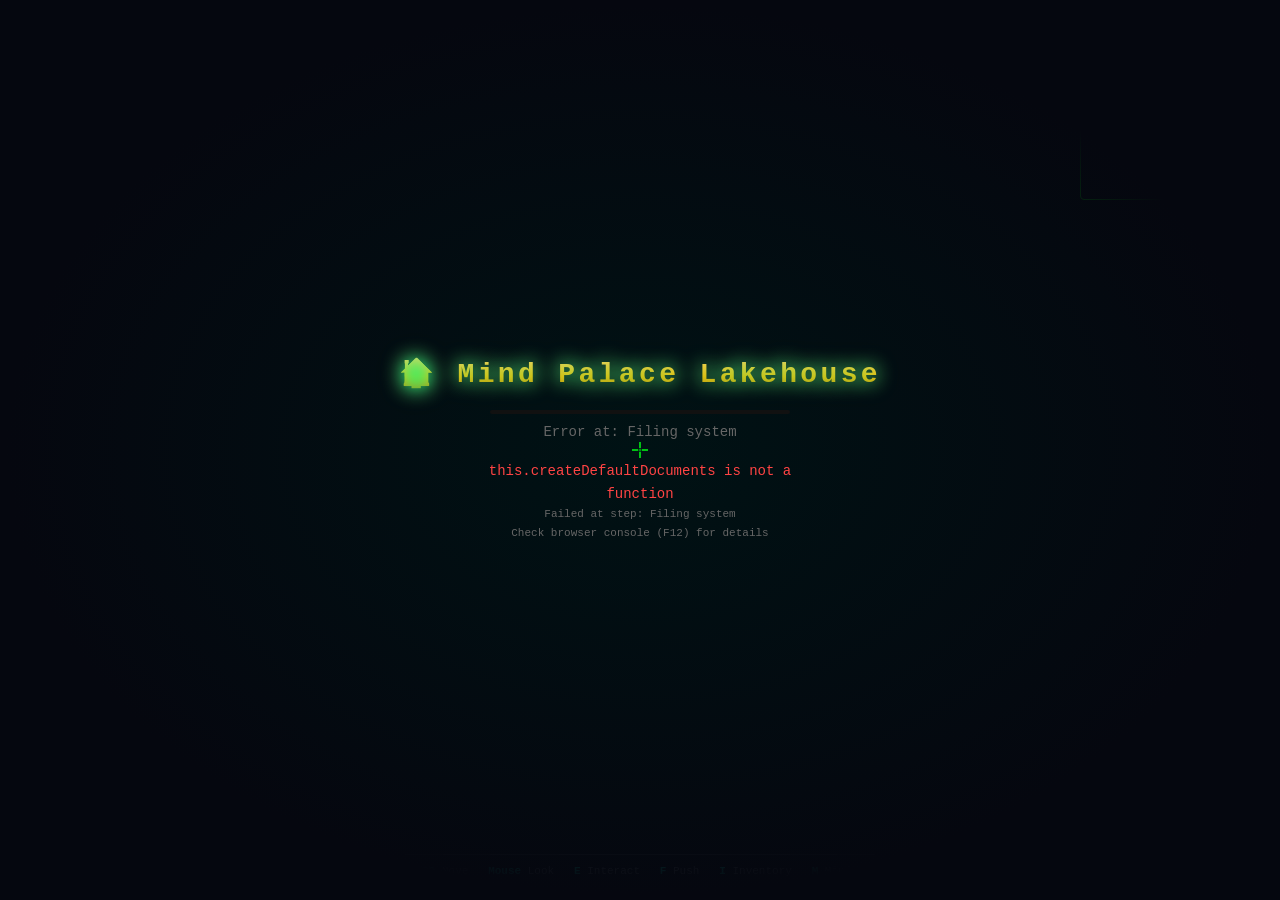
<file: index.html>
<!DOCTYPE html>
<html lang="en">
<head>
    <meta charset="UTF-8">
    <meta name="viewport" content="width=device-width, initial-scale=1.0, maximum-scale=1.0, user-scalable=no">
    <meta name="mobile-web-app-capable" content="yes">
    <meta name="apple-mobile-web-app-capable" content="yes">
    <meta name="apple-mobile-web-app-status-bar-style" content="black-translucent">
    <title>Mind Palace — Lakehouse</title>
    <link rel="stylesheet" href="css/personality.css">
    <style>
        * { margin: 0; padding: 0; box-sizing: border-box; }
        html, body { 
            width: 100%; height: 100%; overflow: hidden;
            background: #000; 
            font-family: 'Courier New', monospace;
            user-select: none;
            -webkit-user-select: none;
            -webkit-touch-callout: none;
            touch-action: none;
            position: fixed;
        }
        #gameCanvas { 
            display: block; 
            width: 100vw;
            height: 100vh;
            cursor: crosshair;
            touch-action: none;
        }
        #loading-screen {
            position: fixed; top: 0; left: 0; width: 100%; height: 100%;
            background: #000; z-index: 9999;
            display: flex; flex-direction: column;
            align-items: center; justify-content: center;
            padding: 20px;
        }
        #loading-screen h1 {
            color: #00ff80; font-size: clamp(18px, 5vw, 28px); margin-bottom: 20px;
            text-shadow: 0 0 20px #00ff80;
            text-align: center;
        }
        #loading-bar-container {
            width: min(300px, 80vw); height: 4px; background: #111;
            border-radius: 2px; overflow: hidden;
        }
        #loading-progress {
            width: 0%; height: 100%; background: #00ff00;
            transition: width 0.3s;
            box-shadow: 0 0 10px #00ff00;
        }
        #loading-text {
            color: #666; font-size: clamp(11px, 3vw, 14px); margin-top: 10px;
        }
        #loading-tips {
            color: #444; font-size: clamp(10px, 2.5vw, 12px); margin-top: 20px;
            text-align: center; max-width: 400px; line-height: 1.6;
            padding: 0 20px;
        }
        #instructions {
            position: fixed; bottom: 10px; left: 10px; right: 10px;
            color: #888; font-size: clamp(9px, 2.5vw, 11px);
            background: rgba(0,0,0,0.8); padding: 8px 12px;
            border-radius: 6px; border: 1px solid #333;
            z-index: 1000; line-height: 1.6;
            pointer-events: none;
            text-align: center;
        }
        #instructions strong { color: #00ffcc; }
        #fps-counter {
            position: fixed; top: 10px; left: 10px;
            color: #666; font-size: 10px;
            background: rgba(0,0,0,0.6); padding: 3px 6px;
            border-radius: 4px; z-index: 1000;
            pointer-events: none;
        }
        /* Mobile orientation warning */
        #orientation-warning {
            position: fixed; top: 0; left: 0; width: 100%; height: 100%;
            background: #000; z-index: 99999;
            display: none; flex-direction: column;
            align-items: center; justify-content: center;
            padding: 40px; text-align: center;
        }
        #orientation-warning .icon { font-size: 60px; margin-bottom: 20px; }
        #orientation-warning h2 { color: #00ff80; font-size: 20px; margin-bottom: 10px; }
        #orientation-warning p { color: #666; font-size: 14px; line-height: 1.6; }
        @media (orientation: portrait) and (max-width: 768px) {
            #orientation-warning { display: flex; }
        }
        @keyframes pulse {
            0%, 100% { opacity: 1; }
            50% { opacity: 0.5; }
        }
    </style>
</head>
<body>
    <div id="orientation-warning">
        <div class="icon">📱</div>
        <h2>Rotate Your Device</h2>
        <p>For the best experience, please rotate your phone to landscape mode.</p>
    </div>

    <div id="loading-screen">
        <h1>🏠 Mind Palace Lakehouse</h1>
        <div id="loading-bar-container">
            <div id="loading-progress"></div>
        </div>
        <div id="loading-text">Initializing...</div>
        <div id="loading-tips">
            Explore a multi-level lakehouse with interactive furniture,<br>
            file cabinets, movable chairs, and a complete filing system.<br><br>
            <span style="color:#555;">
                <span class="desktop-only">WASD — Move &nbsp;|&nbsp; Mouse — Look &nbsp;|&nbsp; E — Interact<br>
                F — Push &nbsp;|&nbsp; I — Inventory &nbsp;|&nbsp; M — Minimap</span>
                <span class="mobile-only">🕹 Left stick — Move &nbsp;|&nbsp; 👆 Right side — Look<br>
                E — Interact &nbsp;|&nbsp; F — Push &nbsp;|&nbsp; I — Inventory</span>
            </span>
        </div>
    </div>
    <canvas id="gameCanvas"></canvas>
    <div id="fps-counter">FPS: --</div>
    <div style="position:fixed;top:10px;right:10px;z-index:1001;pointer-events:auto;">
        <a href="index-classic.html" style="color:#666;font-size:10px;background:rgba(0,0,0,0.6);padding:4px 8px;border-radius:4px;border:1px solid #333;text-decoration:none;">Classic View</a>
    </div>
    <div id="instructions">
        <strong>WASD</strong> Move &nbsp; <strong>Mouse</strong> Look &nbsp; 
        <strong>E</strong> Interact &nbsp; <strong>F</strong> Push &nbsp; 
        <strong>I</strong> Inventory &nbsp; <strong>M</strong> Minimap
    </div>

    <!-- Engine Core -->
    <script src="src/engine/renderer.js"></script>
    <script src="src/engine/camera.js"></script>
    
    <!-- Map System -->
    <script src="src/map/map_loader.js"></script>
    
    <!-- Object System -->
    <script src="src/objects/object_system.js"></script>
    
    <!-- Physics -->
    <script src="src/physics/collision.js"></script>
    
    <!-- UI -->
    <script src="src/ui/hud.js"></script>
    <script src="src/ui/touch_controls.js"></script>
    
    <!-- Data / Filing System -->
    <script src="src/data/filing_system.js"></script>
    <script src="src/ui/gist_wall.js"></script>
    
    <!-- Main Lakehouse Entry -->
    <script src="src/engine/lakehouse.js"></script>

    <script>
        // Show/hide desktop vs mobile tips
        const isMobile = /android|iphone|ipad|ipod|blackberry|iemobile|opera mini|mobile/i.test(navigator.userAgent || navigator.vendor || window.opera);
        document.querySelectorAll('.desktop-only').forEach(el => el.style.display = isMobile ? 'none' : 'inline');
        document.querySelectorAll('.mobile-only').forEach(el => el.style.display = isMobile ? 'inline' : 'none');

        // Loading screen updates
        function updateLoading(percent, text) {
            document.getElementById('loading-progress').style.width = percent + '%';
            document.getElementById('loading-text').textContent = text;
        }

        // FPS counter
        let frameCount = 0;
        let lastFpsTime = performance.now();
        
        function updateFps() {
            frameCount++;
            const now = performance.now();
            if (now - lastFpsTime >= 1000) {
                document.getElementById('fps-counter').textContent = 
                    'FPS: ' + frameCount;
                frameCount = 0;
                lastFpsTime = now;
            }
            requestAnimationFrame(updateFps);
        }

        // Boot
        window.addEventListener('DOMContentLoaded', async () => {
            // Show step-by-step progress
            const steps = [
                { pct: 5,  text: 'Loading scripts...' },
                { pct: 10, text: 'Initializing renderer...' },
                { pct: 20, text: 'Setting up camera...' },
                { pct: 30, text: 'Loading physics...' },
                { pct: 40, text: 'Setting up HUD...' },
                { pct: 50, text: 'Loading touch controls...' },
                { pct: 60, text: 'Loading object system...' },
                { pct: 70, text: 'Loading filing system...' },
                { pct: 80, text: 'Loading gist wall...' },
                { pct: 90, text: 'Loading map data...' },
                { pct: 95, text: 'Building environment...' },
            ];
            
            let currentStep = 0;
            function showStep() {
                if (currentStep < steps.length) {
                    updateLoading(steps[currentStep].pct, steps[currentStep].text);
                    currentStep++;
                }
            }
            
            // Show first step immediately
            showStep();
            
            // Start init
            const success = await Lakehouse.init();
            
            if (success) {
                updateLoading(100, 'Ready!');
                setTimeout(() => {
                    document.getElementById('loading-screen').style.display = 'none';
                }, 500);
            } else {
                const errMsg = window.Lakehouse ? (window.Lakehouse.initError || 'Unknown error') : 'Lakehouse not loaded';
                const errStep = window.Lakehouse ? (window.Lakehouse.initStep || '') : '';
                updateLoading(0, 'Error at: ' + errStep);
                document.getElementById('loading-tips').innerHTML = 
                    '<span style="color:#ff4444;font-size:14px;">' + errMsg + '</span><br>' +
                    '<span style="color:#666;font-size:11px;">Failed at step: ' + errStep + '</span><br>' +
                    '<span style="color:#666;font-size:11px;">Check browser console (F12) for details</span>';
            }
            
            updateFps();
        });
    </script>
<a href="demo.html" style="position:fixed;bottom:10px;right:14px;color:#e2b04a;font-family:monospace;font-size:12px;text-decoration:none;opacity:.7">🏛 hosted demo</a>
</body>
</html>
</file>
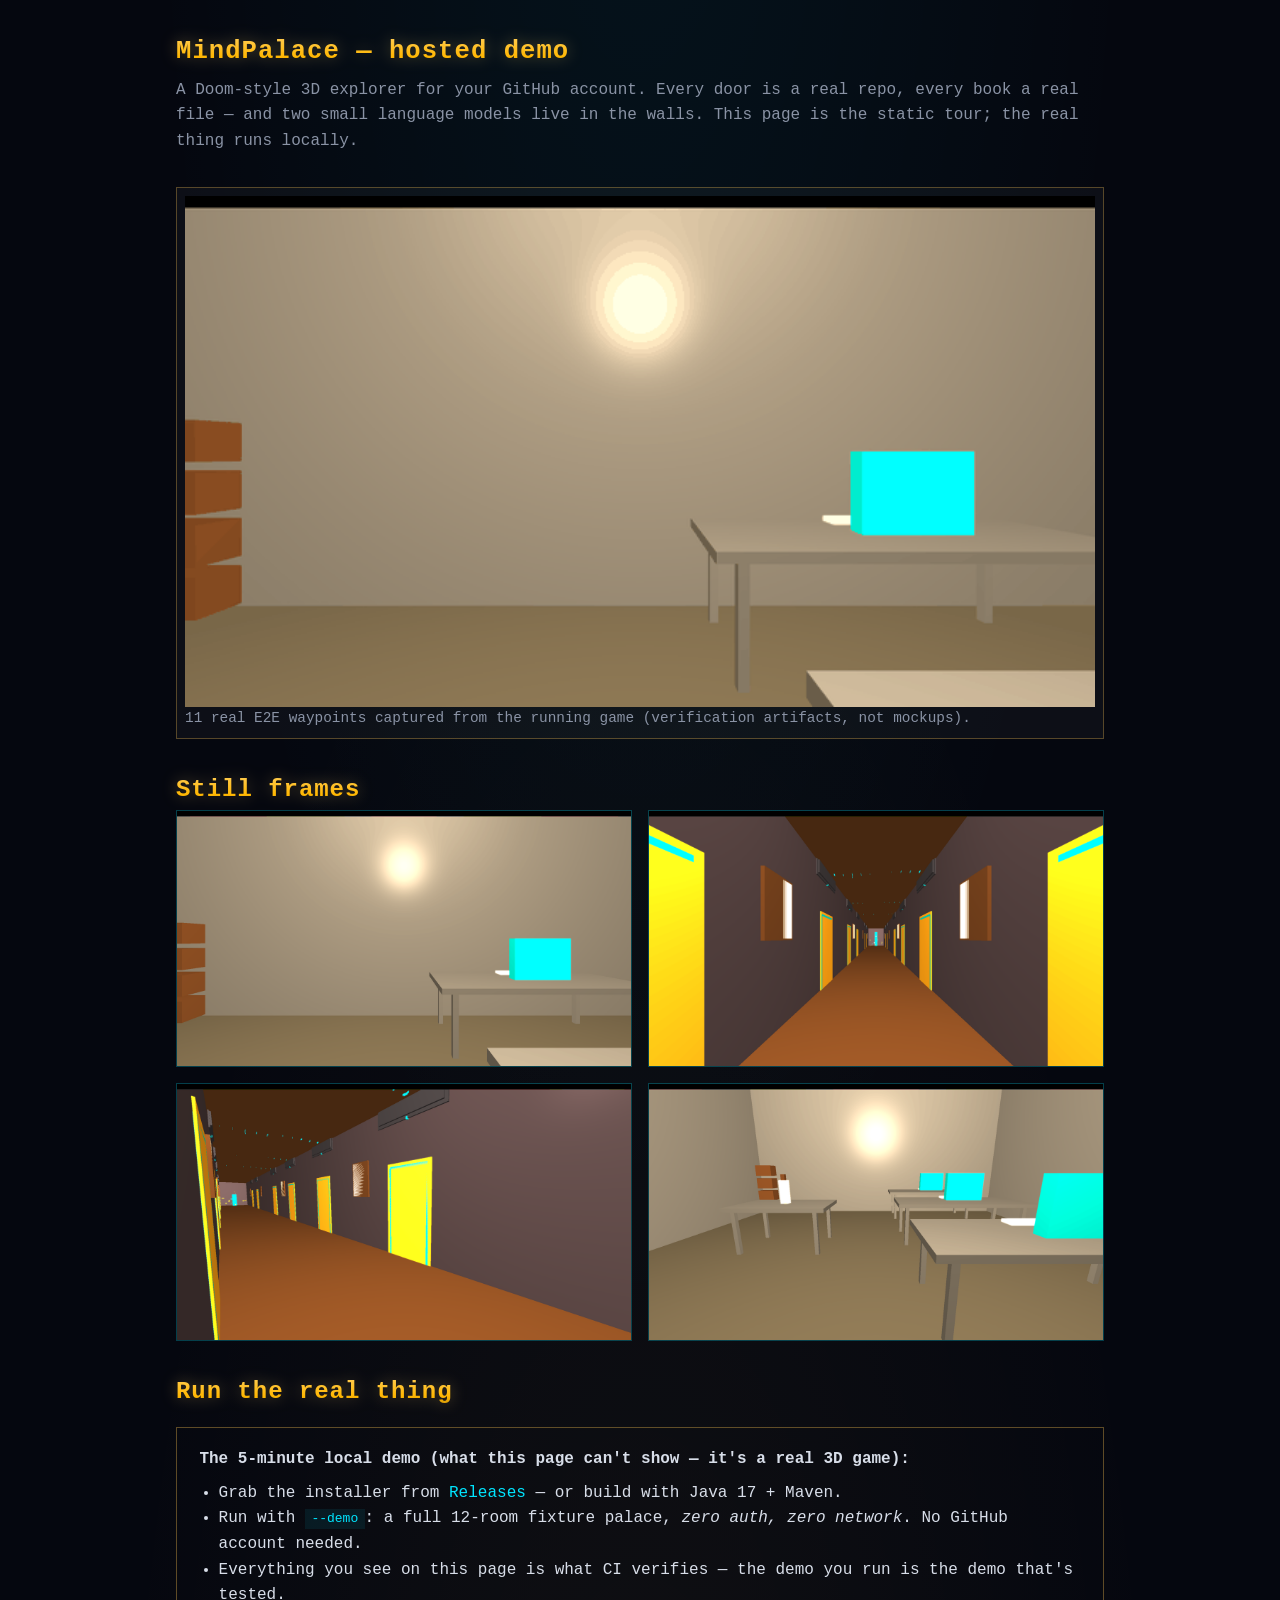
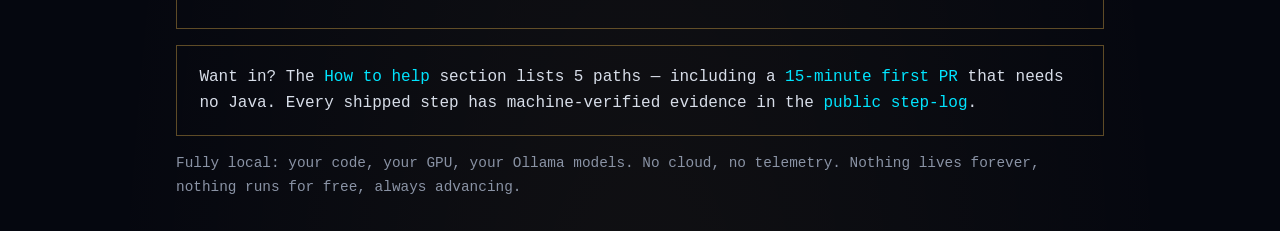
<file: demo.html>
<!DOCTYPE html>
<html lang="en">
<head>
    <meta charset="UTF-8">
    <meta name="viewport" content="width=device-width, initial-scale=1.0">
    <title>MindPalace — hosted demo tour</title>
    <link rel="stylesheet" href="css/personality.css">
    <style>
        * { margin: 0; padding: 0; box-sizing: border-box; }
        body {
            background: var(--void-night, #05070d);
            color: #d8dee9;
            font-family: 'Courier New', monospace;
            line-height: 1.6;
            padding: 2rem 1rem;
            max-width: 960px;
            margin: 0 auto;
        }
        h1, h2 { color: var(--gold, #e2b04a); letter-spacing: 0.04em; }
        h1 { font-size: 1.6rem; margin-bottom: .3rem; }
        .sub { color: #8a93a5; margin-bottom: 2rem; }
        .gif-frame {
            border: 1px solid rgba(226,176,74,.35);
            padding: .5rem;
            background: rgba(255,255,255,.03);
            margin-bottom: 2rem;
        }
        .gif-frame img { width: 100%; display: block; }
        .gallery { display: grid; grid-template-columns: 1fr 1fr; gap: 1rem; margin-bottom: 2rem; }
        .gallery img { width: 100%; border: 1px solid rgba(0,229,255,.25); display: block; }
        .cta {
            border: 1px solid rgba(226,176,74,.4);
            padding: 1.2rem 1.4rem;
            margin: 1rem 0;
        }
        .cta code { background: rgba(0,229,255,.08); padding: .15rem .4rem; color: #00e5ff; }
        .cta a { color: #00e5ff; }
        .note { color: #8a93a5; font-size: .9rem; }
        ul { margin: .5rem 0 0 1.2rem; }
        @media (max-width: 640px) { .gallery { grid-template-columns: 1fr; } }
    </style>
</head>
<body>
    <h1>MindPalace — hosted demo</h1>
    <p class="sub">A Doom-style 3D explorer for your GitHub account. Every door is a real repo, every book a real file — and two small language models live in the walls. This page is the static tour; the real thing runs locally.</p>

    <div class="gif-frame">
        <img src="screenshots/mindpalace_tour.gif"
             alt="A tour of the palace — 11 real verification waypoints from the running game"
             loading="lazy">
        <p class="note">11 real E2E waypoints captured from the running game (verification artifacts, not mockups).</p>
    </div>

    <h2>Still frames</h2>
    <div class="gallery">
        <img src="screenshots/hero.png" alt="First view — fog-lit hallway, doors as repos">
        <img src="screenshots/main_hall.png" alt="Main hall with bookcases">
        <img src="screenshots/agents.png" alt="The SLM agents walking the halls">
        <img src="screenshots/rotor_rings.png" alt="The courtyard rotor rings">
    </div>

    <h2>Run the real thing</h2>
    <div class="cta">
        <strong>The 5-minute local demo (what this page can't show — it's a real 3D game):</strong>
        <ul>
            <li>Grab the installer from <a href="https://github.com/chrisalunlloyd2-sudo/mindpalace/releases">Releases</a> — or build with Java 17 + Maven.</li>
            <li>Run with <code>--demo</code>: a full 12-room fixture palace, <em>zero auth, zero network</em>. No GitHub account needed.</li>
            <li>Everything you see on this page is what CI verifies — the demo you run is the demo that's tested.</li>
        </ul>
    </div>
    <div class="cta">
        Want in? The <a href="https://github.com/chrisalunlloyd2-sudo/mindpalace#how-to-help">How to help</a> section lists 5 paths — including a
        <a href="https://github.com/chrisalunlloyd2-sudo/mindpalace/blob/main/FIRST_PR.md">15-minute first PR</a> that needs no Java.
        Every shipped step has machine-verified evidence in the
        <a href="https://github.com/chrisalunlloyd2-sudo/mindpalace/issues/9">public step-log</a>.
    </div>

    <p class="note">Fully local: your code, your GPU, your Ollama models. No cloud, no telemetry.
    Nothing lives forever, nothing runs for free, always advancing.</p>
</body>
</html>
</file>
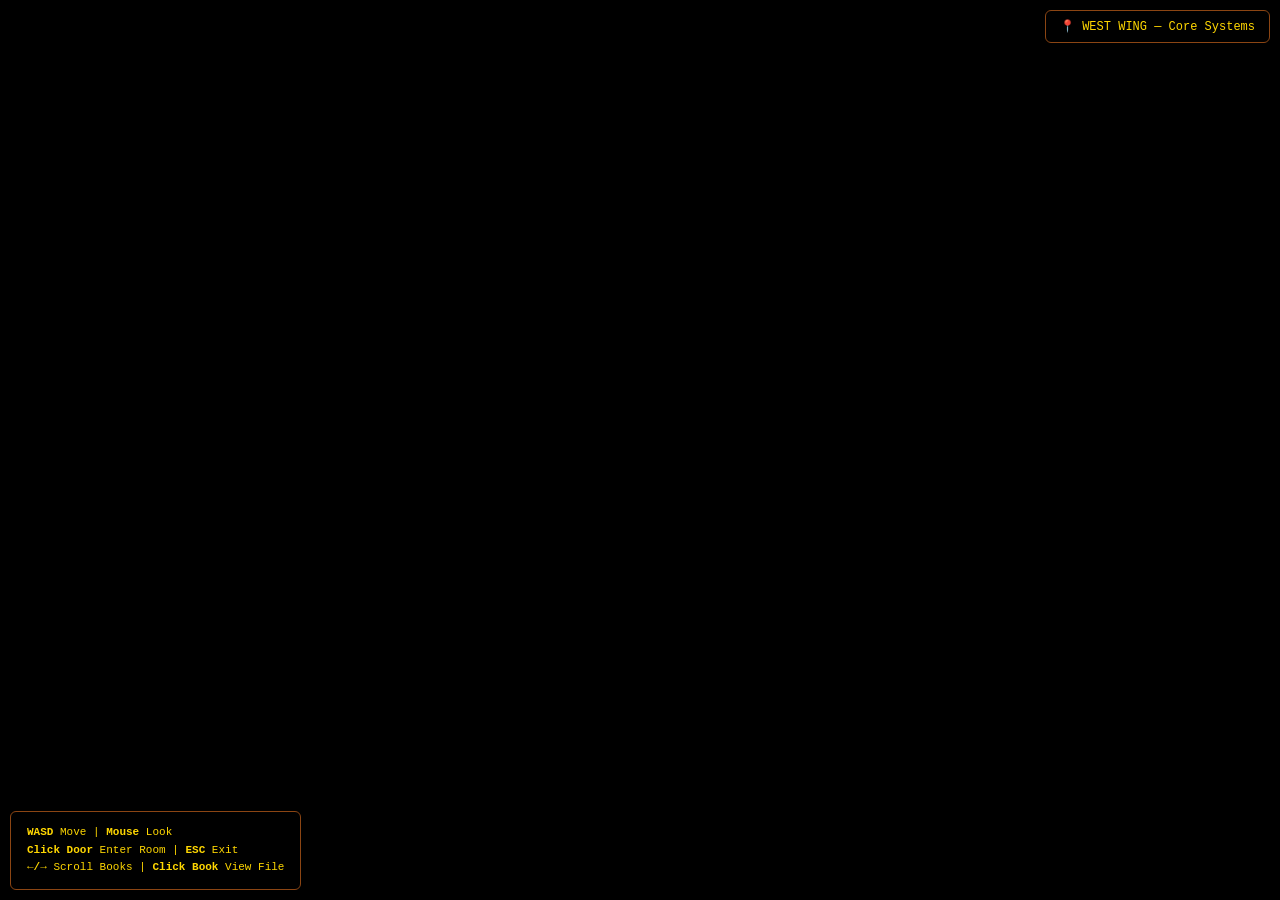
<file: index-classic.html>
<!DOCTYPE html>
<html lang="en">
<head>
    <meta charset="UTF-8">
    <meta name="viewport" content="width=device-width, initial-scale=1.0">
    <title>Mind Palace — Spatial IDE</title>
    <link rel="stylesheet" href="css/room.css">
    <link rel="stylesheet" href="css/expert.css">
    <style>
        * { margin: 0; padding: 0; box-sizing: border-box; }
        body { 
            background: #000; 
            overflow: hidden; 
            font-family: 'Courier New', monospace;
            user-select: none;
        }
        #gameCanvas { 
            display: block; 
            margin: 0 auto; 
            background: #000;
            cursor: crosshair;
        }
        #hallway-container {
            position: fixed;
            top: 0;
            left: 0;
            width: 100%;
            height: 100%;
        }
        #instructions {
            position: fixed;
            bottom: 10px;
            left: 10px;
            color: #ffd700;
            font-size: 11px;
            background: rgba(0,0,0,0.8);
            padding: 12px 16px;
            border-radius: 6px;
            border: 1px solid #8b4513;
            z-index: 1000;
            line-height: 1.6;
        }
        #instructions strong { color: #ffd700; }
        #wing-status {
            position: fixed;
            top: 10px;
            right: 10px;
            color: #ffd700;
            font-size: 12px;
            background: rgba(0,0,0,0.8);
            padding: 8px 14px;
            border-radius: 6px;
            border: 1px solid #8b4513;
            z-index: 1000;
        }
        #expert-toggle {
            position: absolute;
            top: 20px;
            right: 20px;
            padding: 10px 20px;
            background: linear-gradient(180deg, #90ee90 0%, #32cd32 100%);
            border: 2px solid #90ee90;
            border-radius: 6px;
            color: #000;
            font-weight: bold;
            cursor: pointer;
            font-family: 'Courier New', monospace;
            z-index: 200;
        }
        #expert-toggle:hover {
            transform: scale(1.05);
            box-shadow: 0 4px 12px rgba(144,238,144,0.4);
        }
    </style>
</head>
<body>
    <!-- Hallway View (Raycaster) -->
    <div id="hallway-container">
        <canvas id="gameCanvas" width="800" height="600"></canvas>
        <div id="instructions">
            <strong>WASD</strong> Move | <strong>Mouse</strong> Look<br>
            <strong>Click Door</strong> Enter Room | <strong>ESC</strong> Exit<br>
            <strong>←/→</strong> Scroll Books | <strong>Click Book</strong> View File
        </div>
        <div id="wing-status">📍 WEST WING — Core Systems</div>
    </div>
    
    <!-- Room View (Bookshelf Navigation) -->
    <div id="room-container">
        <div class="room-header">
            <h1 id="room-title">Repository Name</h1>
            <div class="room-meta-row">
                <div class="room-meta">
                    <span id="room-category">Category</span>
                    <span id="room-language">Language</span>
                    <span id="room-stars">⭐ 0</span>
                    <span id="room-updated">Updated</span>
                </div>
            </div>
            <p id="room-description">Description text appears here...</p>
            <button id="expert-toggle" onclick="ExpertSystem.toggle()">🧠 Expert Suggestions</button>
        </div>
        
        <div id="bookshelf" tabindex="0">
            <!-- Books rendered by RoomSystem -->
        </div>
        
        <!-- Expert Panel (Left) -->
        <div id="expert-panel">
            <h3>🧠 Expert Architect</h3>
            <div id="expert-content"></div>
        </div>
        
        <!-- File Viewer (Right) -->
        <div id="file-viewer">
            <h3 id="file-title">File Name</h3>
            <div id="file-content"></div>
        </div>
        
        <button id="back-button">← Back to Hallway (ESC)</button>
    </div>
    
    <!-- Systems -->
    <script src="js/audio.js"></script>
    <script src="js/expert.js"></script>
    <script src="js/room.js"></script>
    <script src="js/engine.js"></script>
</body>
</html>
</file>
<file: css/personality.css>
/* ============================================================
   MIND PALACE — PERSONALITY LAYER
   The mansion's soul: gold crystals, cyan portals, bloom glows.
   Loaded AFTER base styles — only re-skins, never re-lays-out.
   ============================================================ */

/* ── The palace palette ─────────────────────────────────── */
:root {
    --palace-void:      #05070f;   /* deepest night        */
    --palace-stone:     #1a2032;   /* hallway walls        */
    --palace-fog:       #2a3450;   /* distance haze        */
    --palace-cyan:      #00e5ff;   /* public repos / ports */
    --palace-pink:      #ff4fd8;   /* private repos         */
    --palace-gold:      #ffd166;   /* TODO crystals         */
    --palace-gold-hot:  #ffb703;   /* quorum APPROVED flare */
    --palace-ice:       #8fd3ff;   /* quorum REJECTED dip   */
    --palace-ink:       #e8ecf4;   /* readable text         */
    --palace-dim:       #7a86a3;   /* secondary text         */
    --palace-success:   #6ee7a0;   /* passing tests          */
    --palace-danger:    #ff5d73;   /* failing tests         */

    /* The bloom signature: everything alive glows a little. */
    --glow-cyan:   0 0 6px rgba(0, 229, 255, 0.55), 0 0 18px rgba(0, 229, 255, 0.25);
    --glow-gold:   0 0 6px rgba(255, 209, 102, 0.55), 0 0 20px rgba(255, 183, 3, 0.30);
    --glow-pink:   0 0 6px rgba(255, 79, 216, 0.50), 0 0 18px rgba(255, 79, 216, 0.22);
    --glow-soft:   0 0 10px rgba(143, 211, 255, 0.12);
}

/* ── Body: the void the palace floats in ─────────────────── */
body {
    background:
        radial-gradient(ellipse at 50% -20%,
            rgba(0, 229, 255, 0.06) 0%,
            transparent 55%),
        radial-gradient(ellipse at 50% 120%,
            rgba(255, 209, 102, 0.05) 0%,
            transparent 60%),
        var(--palace-void) !important;
    color: var(--palace-ink);
    font-family: "Cascadia Code", "JetBrains Mono", "Fira Code",
                 "Courier New", monospace;
}

/* ── Panels become palace glass ─────────────────────────── */
.creation-form, .panel, .modal, .overlay, .hud,
.room-info, .telemetry, .map-overlay, .info-box {
    background: linear-gradient(
        160deg,
        rgba(26, 32, 50, 0.92) 0%,
        rgba(10, 14, 26, 0.94) 100%) !important;
    border: 1px solid rgba(0, 229, 255, 0.22) !important;
    border-radius: 14px !important;
    box-shadow:
        var(--glow-soft),
        inset 0 1px 0 rgba(255, 255, 255, 0.05),
        0 18px 48px rgba(0, 0, 0, 0.55) !important;
    backdrop-filter: blur(6px) saturate(1.15);
}

/* ── Headings: engraved gold signage ─────────────────────── */
h1, h2, h3, .form-group label, .panel-title {
    background: linear-gradient(
        180deg,
        var(--palace-gold) 0%,
        var(--palace-gold-hot) 60%,
        #b8860b 100%);
    -webkit-background-clip: text;
    background-clip: text;
    -webkit-text-fill-color: transparent;
    letter-spacing: 0.04em;
    text-shadow: none;
    filter: drop-shadow(0 0 8px rgba(255, 209, 102, 0.35));
}

/* ── Neon door signs: public vs private ─────────────────── */
.sign, .repo-name, .neon {
    text-shadow: var(--glow-cyan);
}
.sign.private, .repo-name.private, .neon.private {
    text-shadow: var(--glow-pink);
}

/* ── TODO crystals: gold, breathing ─────────────────────── */
.crystal, .todo-crystal, .book-crystal {
    filter: drop-shadow(0 0 6px rgba(255, 209, 102, 0.45));
    animation: crystal-breathe 3.4s ease-in-out infinite;
}
@keyframes crystal-breathe {
    0%, 100% { filter: drop-shadow(0 0 4px rgba(255, 209, 102, 0.35)); }
    50%      { filter: drop-shadow(0 0 12px rgba(255, 209, 102, 0.75)); }
}

/* ── Quorum server effects: the mansion reacts to votes ──── */
@keyframes quorum-approve {
    0%   { box-shadow: var(--glow-gold); }
    30%  { box-shadow: 0 0 24px rgba(255, 183, 3, 0.85), 0 0 64px rgba(255, 183, 3, 0.35); }
    100% { box-shadow: var(--glow-gold); }
}
@keyframes quorum-reject {
    0%   { box-shadow: var(--glow-soft); }
    30%  { box-shadow: 0 0 18px rgba(143, 211, 255, 0.55), 0 0 44px rgba(143, 211, 255, 0.20); }
    100% { box-shadow: var(--glow-soft); }
}
.quorum-approved  { animation: quorum-approve 2s ease-out 1; }
.quorum-rejected  { animation: quorum-reject  2s ease-out 1; }

/* ── Buttons: chiseled portal glass ──────────────────────── */
button, .btn, input[type="submit"] {
    background: linear-gradient(
        180deg,
        rgba(0, 229, 255, 0.16) 0%,
        rgba(0, 229, 255, 0.06) 100%) !important;
    border: 1px solid rgba(0, 229, 255, 0.35) !important;
    border-radius: 8px !important;
    color: var(--palace-ink) !important;
    text-shadow: 0 0 4px rgba(0, 229, 255, 0.4);
    transition: all 0.18s cubic-bezier(0.2, 0.8, 0.3, 1);
    cursor: pointer;
}
button:hover, .btn:hover {
    background: linear-gradient(
        180deg,
        rgba(0, 229, 255, 0.30) 0%,
        rgba(0, 229, 255, 0.12) 100%) !important;
    box-shadow: var(--glow-cyan) !important;
    transform: translateY(-1px);
}
button:active, .btn:active { transform: translateY(0); }

/* ── Inputs: etched stone fields ────────────────────────── */
input, select, textarea {
    background: rgba(5, 7, 15, 0.75) !important;
    border: 1px solid rgba(122, 134, 163, 0.35) !important;
    border-radius: 8px !important;
    color: var(--palace-ink) !important;
    transition: border-color 0.18s ease, box-shadow 0.18s ease;
}
input:focus, select:focus, textarea:focus {
    outline: none !important;
    border-color: rgba(0, 229, 255, 0.65) !important;
    box-shadow: 0 0 0 3px rgba(0, 229, 255, 0.12), var(--glow-cyan) !important;
}

/* ── Links: cyan conduits ───────────────────────────────── */
a { color: var(--palace-cyan); text-decoration: none; transition: all 0.15s ease; }
a:hover { text-shadow: var(--glow-cyan); }

/* ── Scrollbars: gold rails in the dark ──────────────────── */
::-webkit-scrollbar { width: 10px; height: 10px; }
::-webkit-scrollbar-track { background: var(--palace-void); }
::-webkit-scrollbar-thumb {
    background: linear-gradient(180deg, var(--palace-gold), #8a6d1d);
    border-radius: 6px;
    border: 2px solid var(--palace-void);
}
::-webkit-scrollbar-thumb:hover { background: var(--palace-gold-hot); }

/* ── Loading: the palace assembles ──────────────────────── */
#loading-screen, .loading {
    background:
        radial-gradient(ellipse at center,
            rgba(0, 229, 255, 0.08) 0%,
            var(--palace-void) 70%) !important;
}
#loading-screen h1, .loading h1 { letter-spacing: 0.12em; }
.loading-bar, #loading-bar, .progress-bar {
    background: rgba(0, 229, 255, 0.10) !important;
    border: 1px solid rgba(0, 229, 255, 0.30) !important;
    border-radius: 6px !important;
    overflow: hidden;
}
.loading-bar > div, #loading-bar > div, .progress-bar > div {
    background: linear-gradient(90deg, var(--palace-cyan), var(--palace-gold)) !important;
    box-shadow: var(--glow-cyan) !important;
    transition: width 0.25s ease;
}

/* ── Toasts: crystal chimes ─────────────────────────────── */
.toast, .notification, .message {
    border-left: 3px solid var(--palace-gold) !important;
    background: linear-gradient(
        90deg,
        rgba(255, 209, 102, 0.10),
        rgba(26, 32, 50, 0.92) 40%) !important;
    border-radius: 10px !important;
    box-shadow: var(--glow-soft), 0 8px 24px rgba(0, 0, 0, 0.45) !important;
}
.toast.error, .notification.error   { border-left-color: var(--palace-danger) !important; }
.toast.success, .notification.ok   { border-left-color: var(--palace-success) !important; }

/* ── Tables: hall of records ────────────────────────────── */
table { border-collapse: collapse; }
th {
    color: var(--palace-gold) !important;
    border-bottom: 1px solid rgba(255, 209, 102, 0.35) !important;
    letter-spacing: 0.06em;
}
td { border-bottom: 1px solid rgba(122, 134, 163, 0.15); }
tr:hover td { background: rgba(0, 229, 255, 0.05); }

/* ── Selection: mark with cyan light ─────────────────────── */
::selection { background: rgba(0, 229, 255, 0.30); color: var(--palace-ink); }

/* ── Agent chat: two voices, two glows ───────────────────── */
.agent-explorer, .msg-tool {
    border-left: 2px solid var(--palace-cyan);
    text-shadow: 0 0 3px rgba(0, 229, 255, 0.25);
}
.agent-critic, .msg-critic {
    border-left: 2px solid var(--palace-pink);
    text-shadow: 0 0 3px rgba(255, 79, 216, 0.25);
}

/* ── Reduced motion: the palace stands still politely ───── */
@media (prefers-reduced-motion: reduce) {
    .crystal, .todo-crystal, .book-crystal { animation: none; }
    .quorum-approved, .quorum-rejected { animation: none; }
    * { transition-duration: 0.01s !important; }
}
</file>
<file: css/room.css>
/* Mind Palace Room System - Phase 1
   Spatial navigation, minimal Y-axis, proprioceptive anchoring */

#room-container {
    display: none;
    position: fixed;
    top: 0;
    left: 0;
    width: 100vw;
    height: 100vh;
    background: linear-gradient(180deg, #1a0f0a 0%, #0d0705 100%);
    overflow: hidden;
    font-family: 'Courier New', monospace;
}

/* Room Header */
.room-header {
    position: absolute;
    top: 0;
    left: 0;
    right: 0;
    padding: 20px 30px;
    background: linear-gradient(180deg, rgba(0,0,0,0.9) 0%, rgba(0,0,0,0.7) 100%);
    border-bottom: 2px solid #8b4513;
    z-index: 100;
}

.room-header h1 {
    color: #ffd700;
    margin: 0 0 8px 0;
    font-size: 28px;
    font-weight: bold;
    text-shadow: 0 2px 4px rgba(0,0,0,0.8);
}

.room-meta-row {
    display: flex;
    gap: 15px;
    align-items: center;
    flex-wrap: wrap;
}

.room-meta {
    display: flex;
    gap: 12px;
    color: #ccc;
    font-size: 13px;
}

.room-meta span {
    background: rgba(139,69,19,0.4);
    padding: 4px 10px;
    border-radius: 3px;
    border: 1px solid rgba(255,215,0,0.2);
}

#room-description {
    color: #aaa;
    margin-top: 12px;
    font-size: 14px;
    line-height: 1.5;
    max-width: 800px;
}

/* Bookshelf Container */
#bookshelf {
    position: absolute;
    top: 140px;
    left: 50%;
    transform: translateX(-50%);
    width: 85%;
    max-width: 1200px;
    height: calc(100vh - 280px);
    overflow-x: auto;
    overflow-y: hidden;
    background: rgba(0,0,0,0.4);
    border: 3px solid #8b4513;
    border-radius: 8px;
    padding: 20px 30px;
    white-space: nowrap;
}

#bookshelf:focus {
    outline: 2px solid #ffd700;
    outline-offset: 4px;
}

/* Wing Indicators */
.wing-indicator {
    position: absolute;
    top: -40px;
    left: 0;
    color: #ffd700;
    font-size: 12px;
    font-weight: bold;
    padding: 4px 12px;
    background: rgba(139,69,19,0.6);
    border-radius: 4px;
    border: 1px solid #ffd700;
}

.wing-west { background: rgba(173,216,230,0.3); border-color: #add8e6; }
.wing-east { background: rgba(255,215,0,0.3); border-color: #ffd700; }
.wing-north { background: rgba(144,238,144,0.3); border-color: #90ee90; }
.wing-south { background: rgba(255,160,122,0.3); border-color: #ffa07a; }

/* Shelf Sections */
.shelf-section {
    display: inline-block;
    vertical-align: top;
    margin-right: 40px;
    min-width: 200px;
}

.shelf-label {
    color: #ffd700;
    font-size: 14px;
    font-weight: bold;
    margin-bottom: 12px;
    padding-bottom: 6px;
    border-bottom: 2px solid #8b4513;
    text-shadow: 0 1px 2px rgba(0,0,0,0.8);
}

.books-row {
    display: inline-flex;
    gap: 6px;
    align-items: flex-end;
    padding: 10px;
    background: rgba(139,69,19,0.15);
    border-radius: 4px;
    border: 1px solid rgba(139,69,19,0.3);
}

/* Book Styling */
.book {
    width: 38px;
    height: 55px;
    background: linear-gradient(90deg, #8b4513 0%, #a0522d 50%, #8b4513 100%);
    border: 1px solid #654321;
    border-radius: 3px 3px 0 0;
    cursor: pointer;
    transition: transform 0.12s, box-shadow 0.12s;
    display: flex;
    align-items: flex-end;
    justify-content: center;
    padding-bottom: 6px;
    box-shadow: 2px 2px 6px rgba(0,0,0,0.5);
}

.book:hover {
    transform: translateY(-8px) scale(1.05);
    box-shadow: 0 8px 20px rgba(255,215,0,0.4);
    z-index: 10;
}

.book-spine {
    writing-mode: vertical-rl;
    text-orientation: mixed;
    color: #ffd700;
    font-size: 9px;
    font-weight: bold;
    white-space: nowrap;
    overflow: hidden;
    text-overflow: ellipsis;
    max-height: 48px;
    text-shadow: 0 1px 2px rgba(0,0,0,0.8);
}

/* File Type Colors */
.book-file {
    background: linear-gradient(90deg, #2c5282 0%, #4299e1 50%, #2c5282 100%);
}

.book-folder {
    background: linear-gradient(90deg, #744210 0%, #d69e2e 50%, #744210 100%);
}

.book[data-ext="py"] {
    background: linear-gradient(90deg, #3776ab 0%, #4d8dc7 50%, #3776ab 100%);
}

.book[data-ext="js"] {
    background: linear-gradient(90deg, #f7df1e 0%, #ffd700 50%, #f7df1e 100%);
    color: #000;
}

.book[data-ext="json"] {
    background: linear-gradient(90deg, #cb3837 0%, #f06543 50%, #cb3837 100%);
}

.book[data-ext="md"] {
    background: linear-gradient(90deg, #519aba 0%, #7dc3e0 50%, #519aba 100%);
}

.book[data-ext="css"] {
    background: linear-gradient(90deg, #264de4 0%, #4d80e4 50%, #264de4 100%);
}

.book[data-ext="html"] {
    background: linear-gradient(90deg, #e34c26 0%, #f06529 50%, #e34c26 100%);
}

.book[data-ext="java"] {
    background: linear-gradient(90deg, #b07219 0%, #d49429 50%, #b07219 100%);
}

.book[data-ext="sh"] {
    background: linear-gradient(90deg, #4d5a5f 0%, #6c7a82 50%, #4d5a5f 100%);
}

.book[data-ext="txt"] {
    background: linear-gradient(90deg, #6c757d 0%, #868e96 50%, #6c757d 100%);
}

/* File Viewer Panel */
#file-viewer {
    position: absolute;
    top: 140px;
    right: 5%;
    width: 35%;
    min-width: 350px;
    height: calc(100vh - 280px);
    background: rgba(0,0,0,0.95);
    border: 2px solid #ffd700;
    border-radius: 8px;
    padding: 25px;
    display: none;
    overflow-y: auto;
    box-shadow: 0 0 30px rgba(255,215,0,0.2);
}

#file-viewer h3 {
    color: #ffd700;
    margin-top: 0;
    margin-bottom: 15px;
    font-size: 18px;
    border-bottom: 2px solid #8b4513;
    padding-bottom: 12px;
}

.file-placeholder, .folder-placeholder {
    color: #ddd;
    line-height: 1.7;
    font-size: 14px;
}

.file-placeholder h4, .folder-placeholder h4 {
    color: #ffd700;
    margin-bottom: 10px;
    font-size: 16px;
}

.view-on-github {
    display: inline-block;
    margin-top: 20px;
    padding: 12px 24px;
    background: linear-gradient(180deg, #2c5282 0%, #1a365d 100%);
    color: #ffd700;
    text-decoration: none;
    border-radius: 6px;
    border: 2px solid #ffd700;
    font-weight: bold;
    transition: all 0.2s;
}

.view-on-github:hover {
    background: linear-gradient(180deg, #4299e1 0%, #2c5282 100%);
    transform: translateY(-2px);
    box-shadow: 0 4px 12px rgba(255,215,0,0.3);
}

/* Back Button */
#back-button {
    position: absolute;
    bottom: 30px;
    left: 50%;
    transform: translateX(-50%);
    padding: 16px 50px;
    background: linear-gradient(180deg, #8b4513 0%, #654321 100%);
    color: #ffd700;
    border: 2px solid #ffd700;
    border-radius: 8px;
    font-size: 18px;
    font-weight: bold;
    cursor: pointer;
    font-family: 'Courier New', monospace;
    transition: all 0.2s;
    box-shadow: 0 4px 15px rgba(0,0,0,0.6);
}

#back-button:hover {
    background: linear-gradient(180deg, #a0522d 0%, #8b4513 100%);
    transform: translateX(-50%) scale(1.05);
    box-shadow: 0 6px 20px rgba(255,215,0,0.3);
}

/* Empty State */
.empty-shelf {
    display: inline-block;
    vertical-align: middle;
    color: #888;
    font-size: 16px;
    text-align: center;
    padding: 40px;
    background: rgba(0,0,0,0.3);
    border-radius: 8px;
    border: 2px dashed #666;
}

.empty-shelf small {
    display: block;
    margin-top: 10px;
    color: #666;
    font-size: 12px;
}

/* Scrollbar Styling */
#bookshelf::-webkit-scrollbar {
    height: 14px;
}

#bookshelf::-webkit-scrollbar-track {
    background: rgba(0,0,0,0.4);
    border-radius: 7px;
}

#bookshelf::-webkit-scrollbar-thumb {
    background: #8b4513;
    border-radius: 7px;
    border: 2px solid rgba(0,0,0,0.4);
}

#bookshelf::-webkit-scrollbar-thumb:hover {
    background: #a0522d;
}

/* Responsive */
@media (max-width: 768px) {
    .room-header h1 { font-size: 20px; }
    #bookshelf { width: 95%; top: 160px; height: calc(100vh - 320px); }
    #file-viewer { width: 90%; right: 5%; }
    .book { width: 32px; height: 48px; }
}
</file>
<file: css/expert.css>
/* Mind Palace Expert System - Phase 2 Styles */

/* Expert Panel */
#expert-panel {
    position: absolute;
    top: 140px;
    left: 5%;
    width: 28%;
    min-width: 300px;
    height: calc(100vh - 280px);
    background: rgba(0,0,0,0.95);
    border: 2px solid #90ee90;
    border-radius: 8px;
    padding: 20px;
    display: none;
    overflow-y: auto;
    box-shadow: 0 0 30px rgba(144,238,144,0.2);
}

#expert-panel h3 {
    color: #90ee90;
    margin-top: 0;
    margin-bottom: 15px;
    font-size: 18px;
    border-bottom: 2px solid #90ee90;
    padding-bottom: 12px;
}

.expert-match {
    background: rgba(144,238,144,0.1);
    border: 1px solid rgba(144,238,144,0.3);
    border-radius: 6px;
    padding: 12px;
    margin-bottom: 15px;
}

.expert-match h4 {
    color: #90ee90;
    margin: 0 0 8px 0;
    font-size: 14px;
}

.expert-confidence {
    display: inline-block;
    padding: 3px 8px;
    background: rgba(144,238,144,0.2);
    border-radius: 3px;
    font-size: 11px;
    color: #90ee90;
    margin-bottom: 8px;
}

.suggestion-list {
    list-style: none;
    padding: 0;
    margin: 0;
}

.suggestion-item {
    display: flex;
    align-items: center;
    gap: 8px;
    padding: 8px;
    margin-bottom: 6px;
    background: rgba(255,255,255,0.05);
    border-radius: 4px;
    border-left: 3px solid #ffd700;
    transition: all 0.2s;
}

.suggestion-item:hover {
    background: rgba(255,255,255,0.1);
    transform: translateX(4px);
}

.suggestion-item.approved {
    border-left-color: #90ee90;
    background: rgba(144,238,144,0.1);
}

.suggestion-icon {
    font-size: 16px;
}

.suggestion-name {
    flex: 1;
    color: #ddd;
    font-size: 13px;
}

.suggestion-desc {
    display: block;
    font-size: 11px;
    color: #888;
    margin-top: 2px;
}

.approve-btn {
    padding: 4px 10px;
    background: rgba(144,238,144,0.2);
    border: 1px solid #90ee90;
    border-radius: 4px;
    color: #90ee90;
    cursor: pointer;
    font-size: 11px;
    transition: all 0.2s;
}

.approve-btn:hover {
    background: rgba(144,238,144,0.4);
    transform: scale(1.05);
}

.approve-btn.approved {
    background: #90ee90;
    color: #000;
    cursor: default;
}

.approve-all-btn {
    width: 100%;
    padding: 12px;
    margin-top: 15px;
    background: linear-gradient(180deg, #90ee90 0%, #32cd32 100%);
    border: 2px solid #90ee90;
    border-radius: 6px;
    color: #000;
    font-weight: bold;
    cursor: pointer;
    font-size: 14px;
    transition: all 0.2s;
}

.approve-all-btn:hover {
    background: linear-gradient(180deg, #32cd32 0%, #22b14c 100%);
    transform: translateY(-2px);
    box-shadow: 0 4px 12px rgba(144,238,144,0.4);
}

/* File Structure Preview */
.structure-preview {
    margin-top: 20px;
    padding-top: 15px;
    border-top: 2px dashed rgba(144,238,144,0.3);
}

.structure-preview h4 {
    color: #90ee90;
    font-size: 14px;
    margin-bottom: 10px;
}

.template-block {
    background: rgba(0,0,0,0.4);
    border: 1px solid rgba(144,238,144,0.2);
    border-radius: 4px;
    padding: 10px;
    margin-bottom: 8px;
    font-family: 'Courier New', monospace;
    font-size: 11px;
    color: #aaa;
}

.template-block strong {
    color: #90ee90;
}

/* Generate Button */
.generate-btn {
    width: 100%;
    padding: 14px;
    margin-top: 15px;
    background: linear-gradient(180deg, #4299e1 0%, #2c5282 100%);
    border: 2px solid #4299e1;
    border-radius: 6px;
    color: #fff;
    font-weight: bold;
    cursor: pointer;
    font-size: 14px;
    transition: all 0.2s;
}

.generate-btn:hover {
    background: linear-gradient(180deg, #63b3ed 0%, #4299e1 100%);
    transform: translateY(-2px);
    box-shadow: 0 4px 12px rgba(66,153,225,0.4);
}

.generate-btn:disabled {
    opacity: 0.5;
    cursor: not-allowed;
    transform: none;
}

/* Status Badge */
.status-badge {
    display: inline-block;
    padding: 2px 6px;
    border-radius: 3px;
    font-size: 10px;
    font-weight: bold;
    text-transform: uppercase;
}

.status-suggested {
    background: rgba(255,215,0,0.2);
    color: #ffd700;
}

.status-approved {
    background: rgba(144,238,144,0.3);
    color: #90ee90;
}

.status-generated {
    background: rgba(66,153,225,0.3);
    color: #63b3ed;
}
</file>
